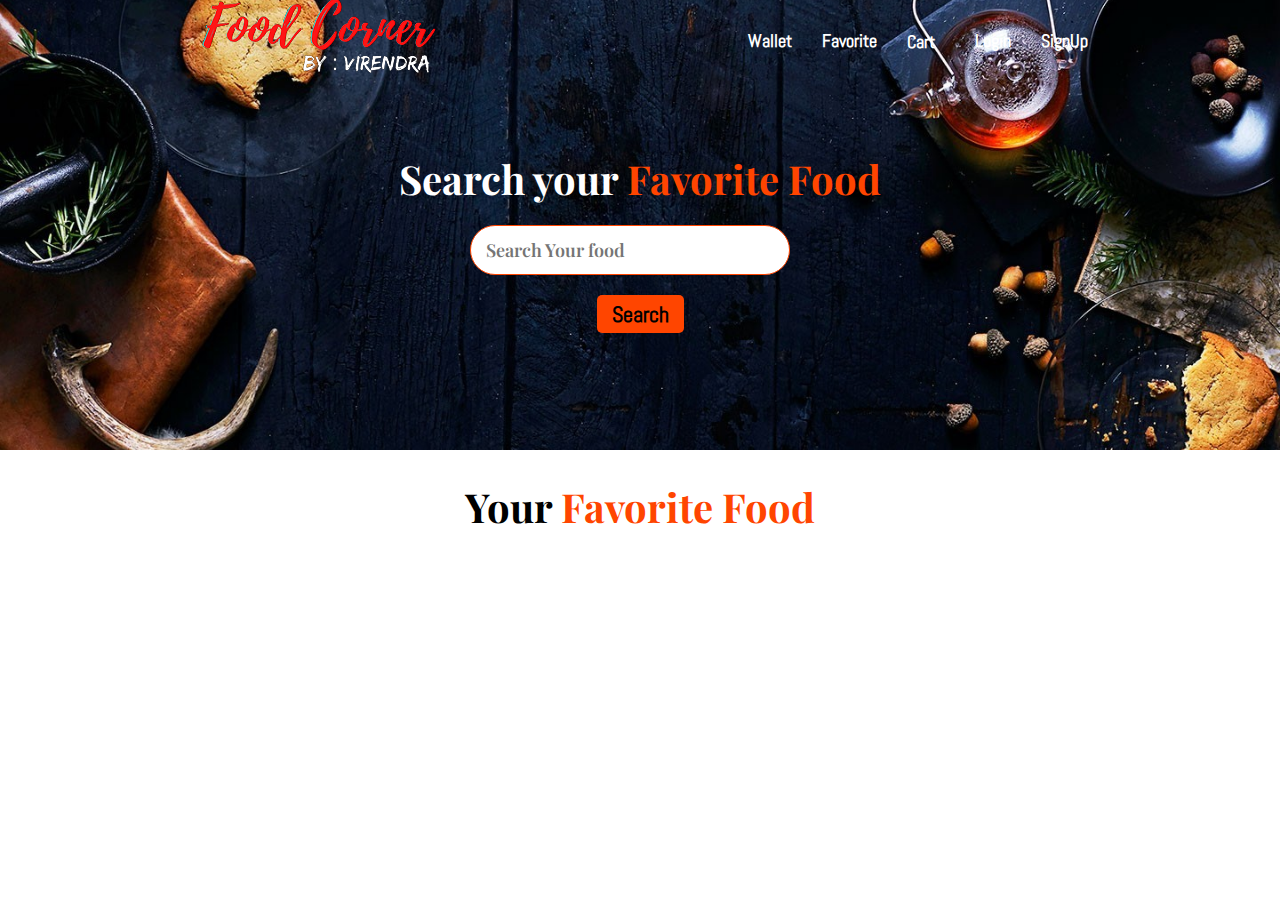
<file: Files/index.html>
<!DOCTYPE html>
<html lang="en">
<head>
    <meta charset="UTF-8">
    <meta http-equiv="X-UA-Compatible" content="IE=edge">
    <meta name="viewport" content="width=device-width, initial-scale=1.0">
    <title>Food App</title>
    <link rel="stylesheet" href="https://cdnjs.cloudflare.com/ajax/libs/font-awesome/6.1.1/css/all.min.css" integrity="sha512-KfkfwYDsLkIlwQp6LFnl8zNdLGxu9YAA1QvwINks4PhcElQSvqcyVLLD9aMhXd13uQjoXtEKNosOWaZqXgel0g==" crossorigin="anonymous" referrerpolicy="no-referrer" />

    <link rel="stylesheet" href="style.css">
</head>
<style>
a{
    color: white;
}
a:hover{
    color: orangered;
}
</style>
<body>
    <div class="notifDiv">
        <div>
            <div class="notification">
       
            </div>
            <p><i class="fa-solid fa-xmark"></i></p>
        </div>

</div>
    <div class="main" >
        <div id="header">
            <div class="nav" style="padding-top:30px ;">
                <div><a href="index.html"><img src="logo.png" alt="food app" height="150"></a></div>
            
                <ul>
                   
                    <li><a href="wallet.html">Wallet</a></li>
                    <li><a href="like.html">Favorite</a></li>
                    <li><a href="cart.html">Cart</a><sup></sup></li>
                    <li><a href="login.html">Login</a></li>
                    <li><a href="signup.html">SignUp</a></li>
                </ul>
            </div>
        </div>

        <div class="searchSection">
            <h1>Search your <span>Favorite Food</span></h1>
           <div><input type="search" placeholder="Search Your food" id="search" ><a href="country.html" id="other"></a></div>
            <button id="searchBtn">Search</button>
            
        </div>

    </div>


    <div class="foodShow">

        <h1>Your <span>Favorite Food</span></h1>
        <div id="show"></div>
    </div>
      
</body>
</html>
<script type="module">
</script>
<script src="index.js"></script>
</file>
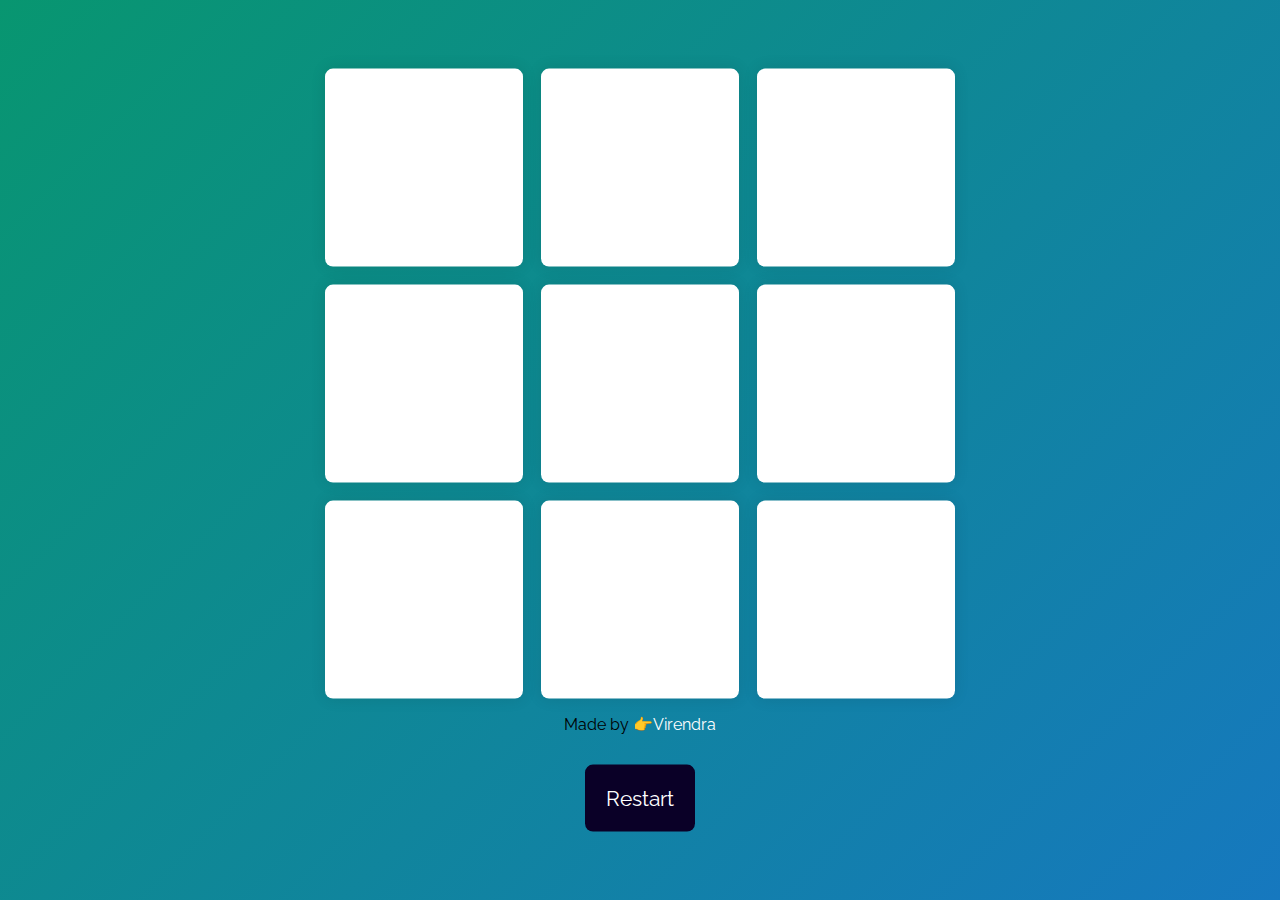
<file: Tic Tac Toe/index.html>
<!DOCTYPE html>
<html lang="en">
    <meta name="viewport" content="width=device-width, initial-scale=1.0">
    <title>Tic Tac Toe</title>
    <!-- Google Fonts -->
    <link href="https://fonts.googleapis.com/css2?family=Raleway:wght@700&display=swap" rel="stylesheet">
    <!-- Stylesheet -->
    <link rel="stylesheet" href="style.css">
</head>
<body>
   <div class="wrapper">
       <div class="container">
           <button class="button-option"></button>
           <button class="button-option"></button>
           <button class="button-option"></button>
           <button class="button-option"></button>
           <button class="button-option"></button>
           <button class="button-option"></button>
           <button class="button-option"></button>
           <button class="button-option"></button>
           <button class="button-option"></button>
       </div>
       <p class="author"> Made by 👉<a href="https://www.linkedin.com/in/virendra-kumar-448184230/">Virendra</a></p>
       <button id="restart">Restart</button>
       
   </div>

   <div class="popup hide">
       <p id="message">Sample Message</p>
       <button id="new-game">New Game</button>
   </div>
   
    <!-- Script -->
    <script src="script.js"></script>
</body>
</html>
</file>
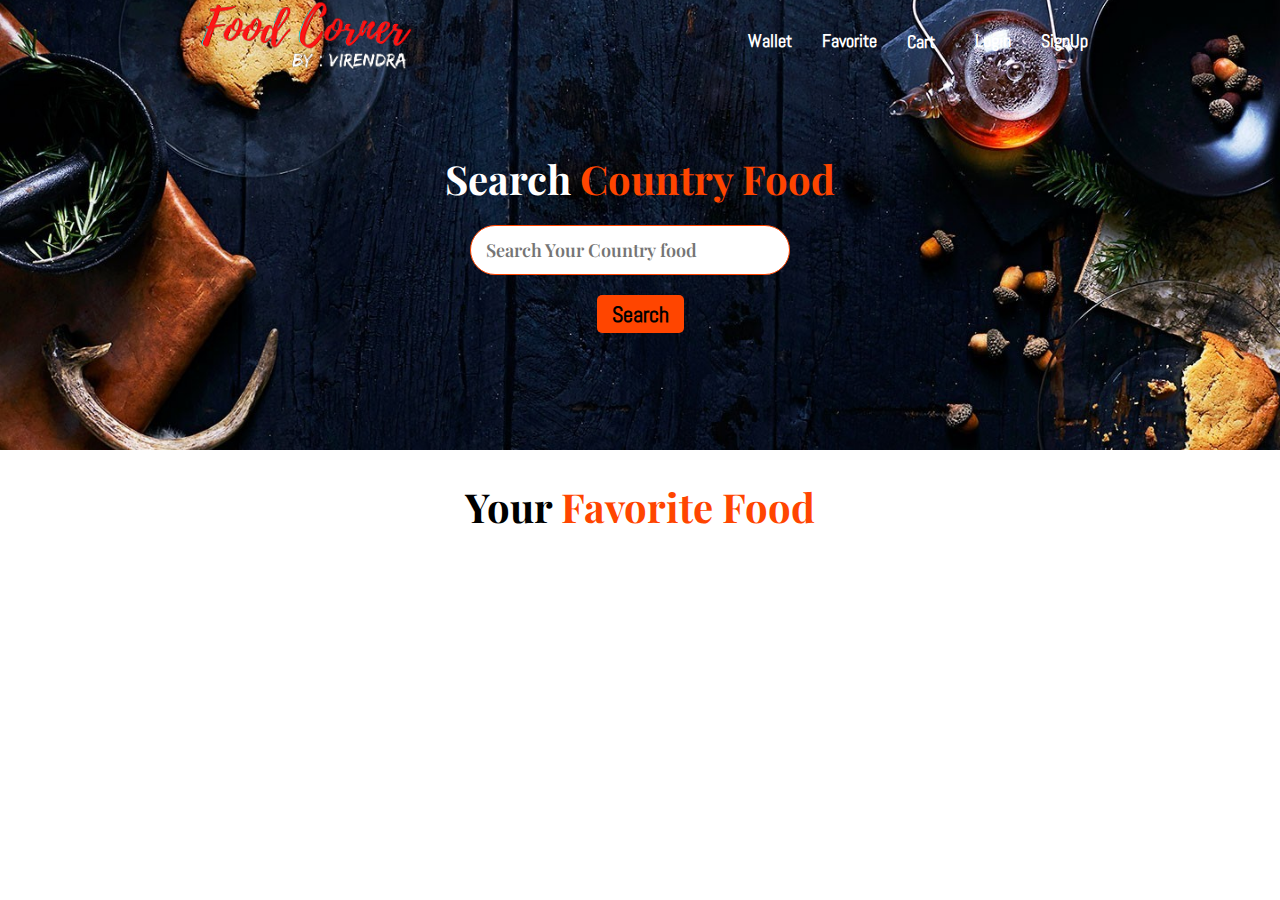
<file: Files/country.html>
<!DOCTYPE html>
<html lang="en">
<head>
    <meta charset="UTF-8">
    <meta http-equiv="X-UA-Compatible" content="IE=edge">
    <meta name="viewport" content="width=device-width, initial-scale=1.0">
    <title>Food App-Country food</title>
    <link rel="stylesheet" href="https://cdnjs.cloudflare.com/ajax/libs/font-awesome/6.1.1/css/all.min.css" integrity="sha512-KfkfwYDsLkIlwQp6LFnl8zNdLGxu9YAA1QvwINks4PhcElQSvqcyVLLD9aMhXd13uQjoXtEKNosOWaZqXgel0g==" crossorigin="anonymous" referrerpolicy="no-referrer" />

    <link rel="stylesheet" href="style.css">
</head>
<style>
a{
    color: white;
}
a:hover{
    color: orangered;
}
</style>
<body>
    <div class="notifDiv">
        <div>
            <div class="notification">
       
            </div>
            <p><i class="fa-solid fa-xmark"></i></p>
        </div>

</div>
    <div class="main" >
        <div id="header">
            <div class="nav" style="padding-top:30px ;">
                <div><a href="index.html"><img src="logo.png" alt="food app" style="width: 90%;" ></a></div>
            
                <ul>
                   
                    <li><a href="wallet.html">Wallet</a></li>
                    <li><a href="like.html">Favorite</a></li>
                    <li><a href="cart.html">Cart</a><sup></sup></li>
                    <li><a href="login.html">Login</a></li>
                    <li><a href="signup.html">SignUp</a></li>
                </ul>
            </div>
        </div>

        <div class="searchSection">
            <h1>Search <span>Country Food</span></h1>
           <div><input type="search" placeholder="Search Your Country food" id="search" ><a href="index.html" id="other"><i class="fa-solid fa-arrows-rotate"></i></a></div>
            <button id="searchBtn">Search</button>
            
        </div>

    </div>


    <div class="foodShow">

        <h1>Your <span>Favorite Food</span></h1>
        <div id="show"></div>
    </div>
      
</body>
</html>
<script type="module">
</script>
<script src="country.js"></script>
</file>
<file: Files/style.css>
@import url('https://fonts.googleapis.com/css?family=Abel|Abril+Fatface|Alegreya|Arima+Madurai|Dancing+Script|Dosis|Merriweather|Oleo+Script|Overlock|PT+Serif|Pacifico|Playball|Playfair+Display|Share|Unica+One|Vibur');



*{
    margin: 0;
    padding: 0;
    box-sizing: border-box;
    font-family: 'Abel', sans-serif;
    
}

.main{
    background: url('banner1.jpg');
    background-repeat: no-repeat;
    width: 100%;
    height: 450px;
    background-size: cover;
    background-position: center; 
    color: #fff;
    
}
a{
    text-decoration: none;
    /* color:#fff; */
    transition: 0.5s;
}   
a:hover{
    color: orangered;
}
.nav{
  
    display: flex;
    justify-content: space-around;
    align-items: center;
    max-width: 100%;
    height: 50px;
    padding-top: 13px;
    color: #fff;
    padding-left: 40px;
    padding-right: 40px;

}
.nav ul{
    display: flex;
    justify-content: space-between;
    align-items: center;
    gap: 30px;
}
.nav ul li{
    list-style: none;

   
}
.nav ul li a{
    font-size: 18px;
    font-weight: 700;
    
}
.nav ul li i{
    font-size: 20px;
}

.searchSection{
    display: flex;
    flex-direction:column ;
    justify-content: space-between;
    align-items: center;
    margin-top:8%;

}
.searchSection >h1 > span{
  color: orangered;
  font-family: playfair display;
}
.heading{
    text-align: center;
    margin-top: 20px;
    margin-bottom: 20px;
}
h1 > span{
    color: orangered;
    font-family: playfair display;
  }
.searchSection >h1{
    font-size: 40px;
    font-weight: bold;
    text-align: center;
    margin-bottom: 20px;
    font-family: playfair display;
}
.foodShow >h1{
    font-size: 40px;
    font-weight: bold;
    text-align: center;
    margin-bottom: 20px;
    margin-top: 30px;
    font-family: playfair display;
}
#search{
    width: 20rem;
    height: 50px;
    border: 1px solid orangered;
    border-radius: 25px;
    padding-left: 10px;
    font-size: 18px;
    font-weight: 600;
    margin-bottom: 20px;
    padding-right: 10px;
    padding-left: 15px;
    font-family: playfair display;
    color: orangered;
    
}

#searchBtn{
    font-size: 22px;
    font-weight: bold;
    background: orangered;
    padding: 5px 15px;
    border-radius: 5px;
    border: none;
    cursor: pointer;
}
#other{
    margin-left: 20px;
    cursor: pointer;
}
#searchBtn:hover{
    background: #fff;
    color: orangered;
}

#show{
    display: grid;
    grid-template-columns: repeat(auto-fit, minmax(300px, 1fr));
    grid-gap: 25px;
    margin-top: 20px;
}

.foodShow{
    width: 80%;
    margin: auto;
}
#show > div{
    padding: 10px;
    border-radius: 10px;
    box-shadow: 0 2px 10px rgba(0,0,0,0.2);
    transition: 0.3s;
}
#show >div:hover{
   
    transform: scale(1.05);
}
#show > div img{
    width: 100%;
    height: 300px;
    border-radius: 15px;
    object-fit: cover;
}

#show > div >.text,#show > div >.price{
    display: flex;
    justify-content: space-between;
    padding: 0px 20px;
    align-items: center;
    margin: 10px;
}
#show > div >.text > p:nth-child(2){
    font-size: 20px;
    font-weight: bold;
    color: orangered;
    cursor: pointer;
    transition: 0.3s;
}
#show > div >.text > p:nth-child(2):hover{
    transform: scale(1.2);
}


#show > div >.price{
    font-size: 18px;
    font-weight: bold;
    color: orangered;
    
}


#show > div >.price button{
    background: orangered;
    color: #fff;
    border: none;
    padding: 5px 10px;
    border-radius: 5px;
    cursor: pointer;
    transition: 0.3s;
}
#show > div >.price button:hover{
    transform: scale(1.2);
}
.likeshow{
    width: 40%;
    margin: auto;
  
}
.likeshow > div{
    display: flex;
    justify-content: space-around;
    align-items: center;
    padding: 10px;
    box-shadow: 0 2px 10px rgba(0,0,0,0.2);
    border-radius: 10px ;
    margin-bottom: 20px;
}

.likeshow > div > img{
    width: 100px;
    height: 100px;
    border-radius: 50px;
    object-fit: cover;
}

.likeshow > div > button{
    border: none;
    color: red;
    font-size: 18px;
    cursor: pointer;
    transition: 0.3s;
}
.likeshow > div > button:hover{
    transform: scale(1.2);
}
.likeshow > div >div{
    display: flex;
    flex-direction: column;
    gap: 10px;
    justify-content:center;
    align-items: center;
}

sup{
    color: red;
    font-size: 16px;
    font-weight: bold;
    padding: 3px 5px;
    border-radius: 50%
}

/* .notification{

    /* display: none; */
/* } */ 
.notifDiv{
    position: fixed;
    top: 1%;
    right: 1%;
    background-color: rgb(216, 248, 215);
    color: black;
    font-size:15px;
    box-shadow: rgba(99, 99, 99, 0.2) 0px 2px 8px 0px;
    border-radius: 3px;
    padding: 10px;
    z-index: 9;
    display: none;
    border-left:5px solid green;
}
.notifDiv >div{
    display: flex;
    justify-content: space-between;
    align-items: center;
    gap: 10px;
    
}
#contain{
    display: grid;
    grid-template-columns: repeat(200px, 1fr);
    gap: 5%;
    width: 95%;
    margin: auto;
}

.wallet{
    width: 300px;
    height: auto;
    padding: 25px 0;
    margin: auto;
    margin-top: 20px;
    border-radius: 10px;
    box-shadow: 0 2px 10px rgba(0,0,0,0.2);
    background: #fff;
    display: flex;
    flex-direction: column;
    justify-content: center;
    align-items: center;
    gap: 40px;
    margin-top: 8%;

}
.wallet > .showMoney{
    font-size: 30px;
    font-weight: bold;
    text-align: center;
 
}
.wallet input{
    width: 80%;
    height: 50px;
    margin: auto;
    border: 1px solid #ccc;
    border-radius: 5px;
    padding-left: 10px;
    font-size: 18px;
    font-weight: 600;
    margin-bottom: 20px;
    padding-right: 10px;
    padding-left: 15px;
    font-family: playfair display;
    color: #000;
}
.wallet button{
    background: orangered;
    color: #fff;
    border: none;
    padding: 5px 10px;
    border-radius: 5px;
    cursor: pointer;
    font-size: 20px;
}

#totalDiv{
    width: 40%;
    margin: auto;
    display: flex;
    flex-direction: column;
    justify-content: center;
    gap: 15px;
    align-items: center;
    padding: 10px;
    box-shadow: 0 2px 10px rgba(0,0,0,0.2);
    border-radius: 10px ;
    margin-bottom: 20px;
    background-color: rgba(0, 255, 255, 0.808);
}
#totalDiv >p{
    font-size: 20px;
    font-weight: bold;
    color: orangered;
}
#totalDiv >p > span{
    font-size: 20px;
    font-weight: bold;
    color: rgb(20, 20, 20);
}
#totalDiv > a{
    background: orangered;
    color: #fff;
    border: none;
    padding: 5px 10px;
    border-radius: 5px;
    cursor: pointer;
    font-size: 20px;
    
}
#add{
    margin-top: -20px;
}
#totalDiv > a > i{
    font-size: 20px;
    color: rgb(62, 11, 145);
}


#st{
    position: absolute;
    right: 10%;
    font-size: 20px;
    font-weight: 500
}
#stWallet{
    color: orangered;
}


/* ------------------- add to cart button design ---------- */
</file>
<file: Tic Tac Toe/style.css>
* {
    padding: 0;
    margin: 0;
    box-sizing: border-box;
    font-family: "Raleway", sans-serif;
  }
  body {
    height: 100vh;
    background: linear-gradient(135deg, #089670, #1678bf);
  }
  html {
    font-size: 16px;
  }
  .wrapper {
    position: absolute;
    transform: translate(-50%, -50%);
    top: 50%;
    left: 50%;
  }
  .container {
    width: 70vmin;
    height: 70vmin;
    display: flex;
    flex-wrap: wrap;
    gap: 2vmin;
  }
  .button-option {
    background: #ffffff;
    height: 22vmin;
    width: 22vmin;
    border: none;
    border-radius: 8px;
    font-size: 12vmin;
    color: teal;
    box-shadow: 0 0 15px rgba(0, 0, 0, 0.1);
  }
  #restart {
    font-size: 1.3em;
    padding: 1em;
    border-radius: 8px;
    background-color: #0a0027;
    color: #ffffff;
    border: none;
    position: relative;
    margin: 1.5em auto 0 auto;
    display: block;
    cursor: pointer;
  }
  #restart:hover{
      background-color: white;
      color: #0a0027;
      transition: 0.2s ease-in-out;
  }
  .author {
    text-align: center;
    padding-top: 1em;
  }
  .author a{
    text-decoration: none;
    color: white;
  }
 
  .author a:hover{
    color: rgb(41, 197, 197);
  }
  .popup {
    background: linear-gradient(135deg, #089670, #1678bf);
    height: 100%;
    width: 100%;
    position: absolute;
    display: flex;
    z-index: 2;
    align-items: center;
    justify-content: center;
    flex-direction: column;
    gap: 1em;
    font-size: 12vmin;
  }
  #new-game {
    font-size: 0.6em;
    padding: 0.5em 1em;
    background-color: #0a0027;
    color: #ffffff;
    border-radius: 0.2em;
    border: none;
    cursor: pointer;
  }
  #new-game:hover{
    background-color: white;
    color: #0a0027;
    transition: 0.2s ease-in-out;
}
  #message {
    color: #ffffff;
    text-align: center;
    font-size: 1em;
  }
  .popup.hide {
    display: none;
  }
</file>
